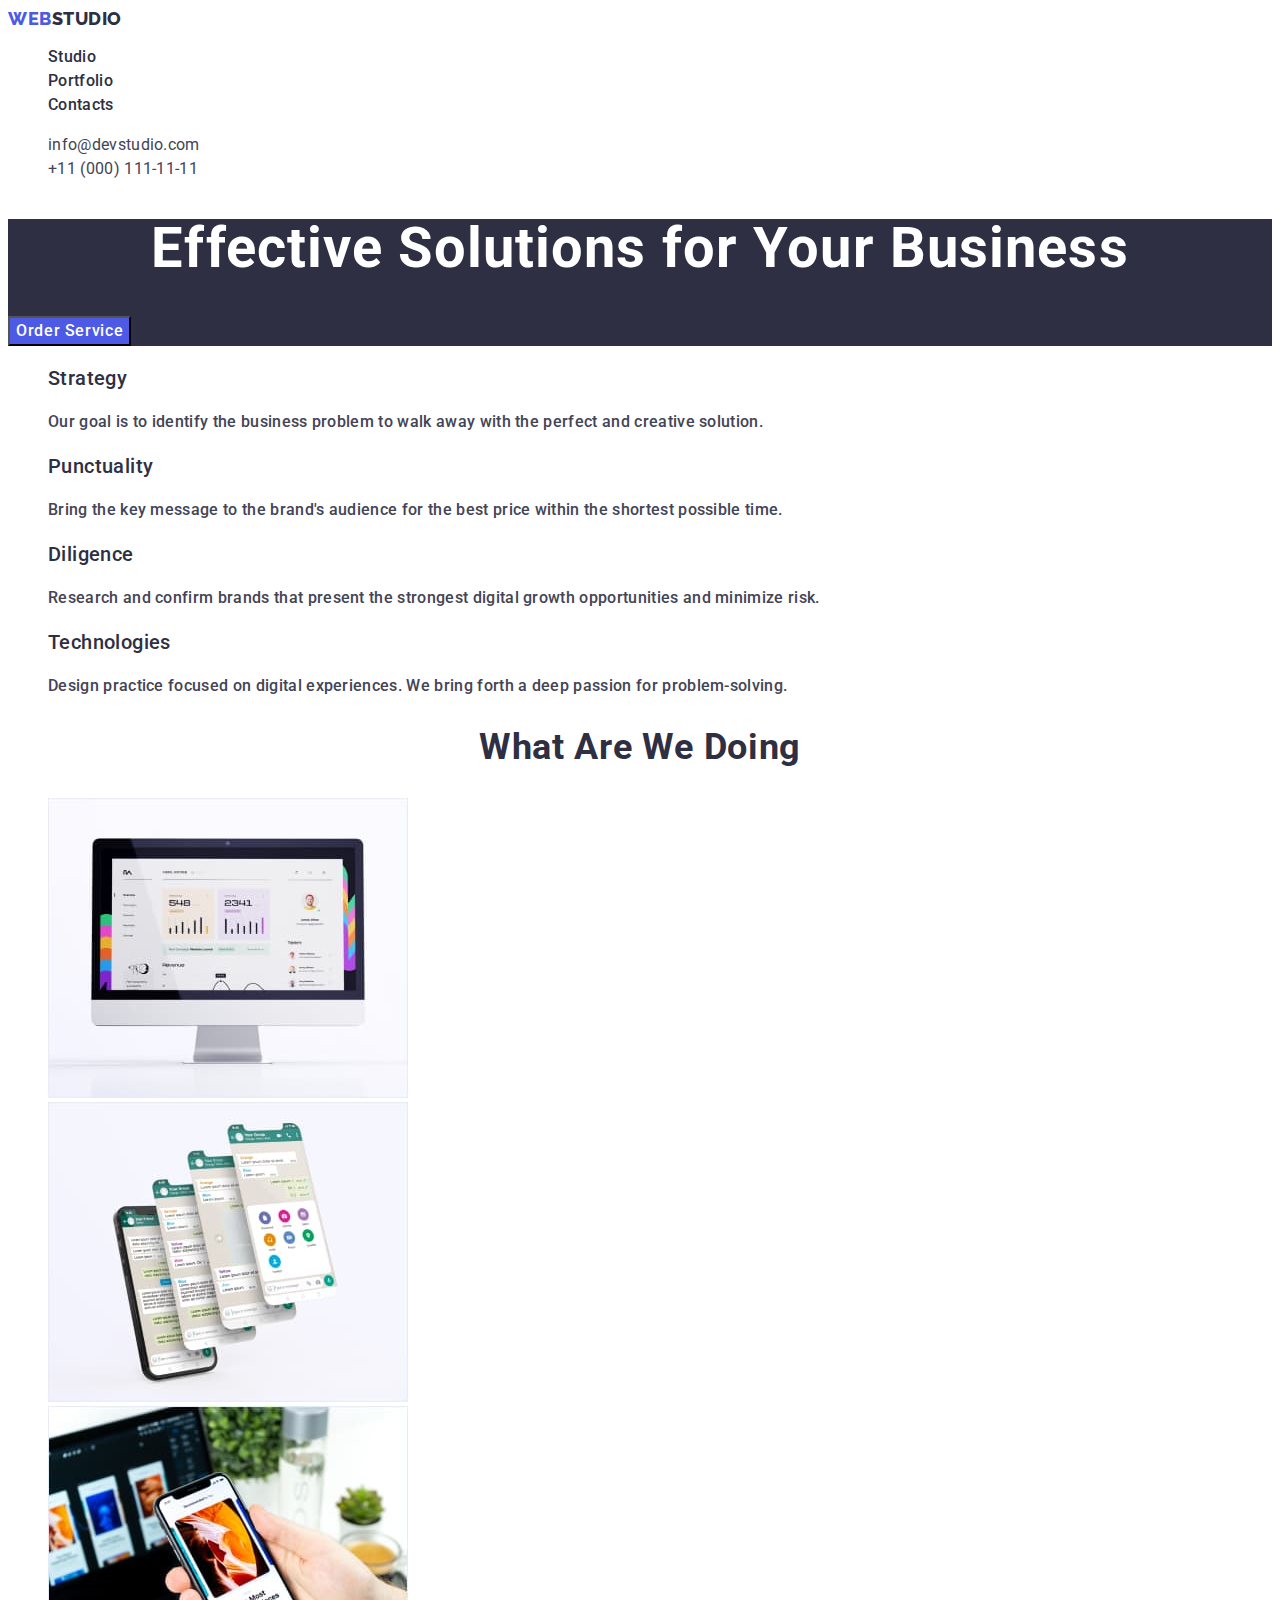
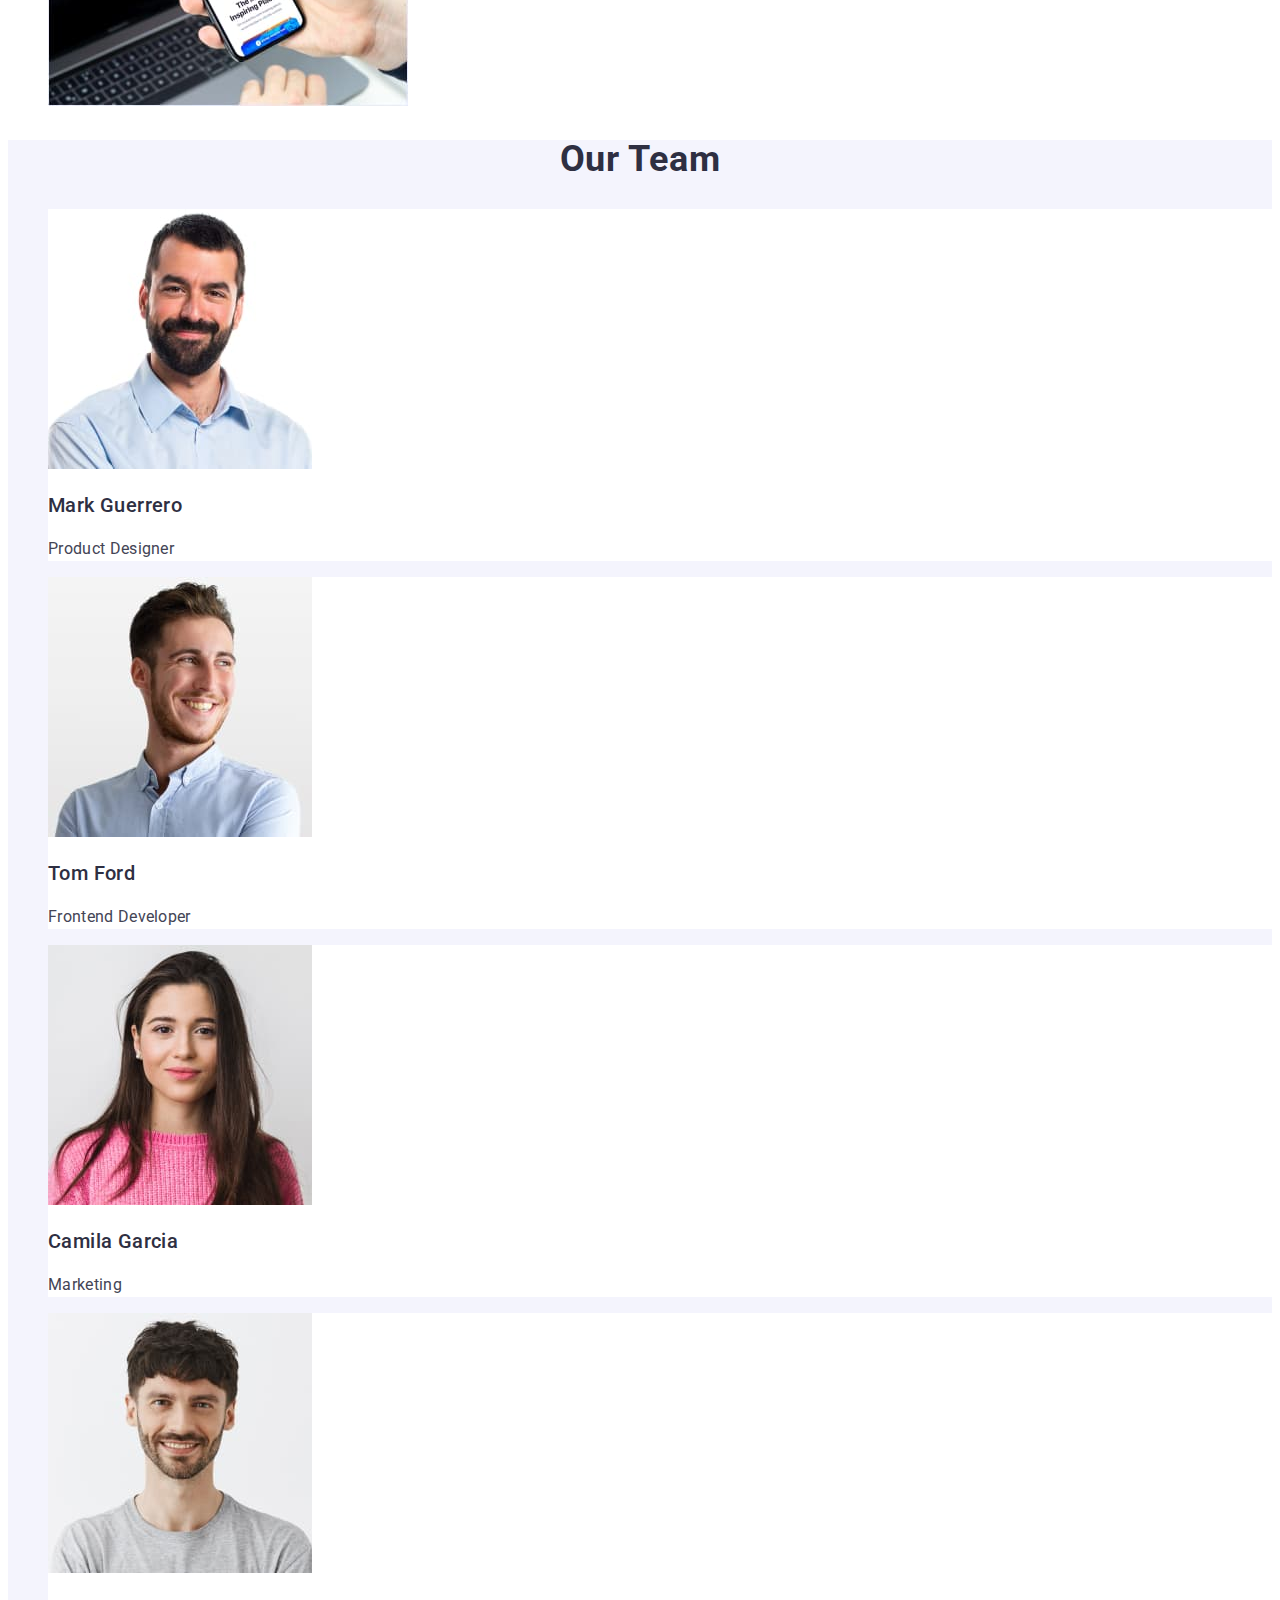
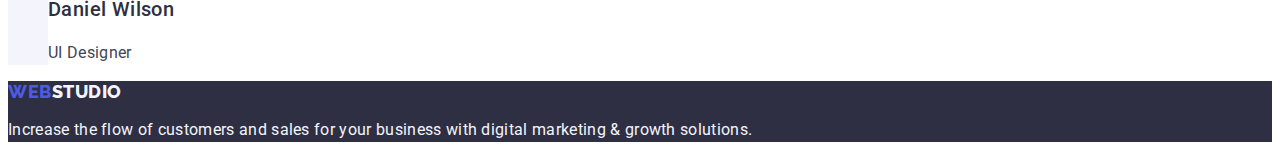
<file: index.html>
<!DOCTYPE html>
<html lang="en">
  <head>
    <meta charset="UTF-8" />
    <meta name="viewport" content="width=device-width, initial-scale=1.0" />
    <title>WebStudio</title>
    <link rel="preconnect" href="https://fonts.googleapis.com" />
    <link rel="preconnect" href="https://fonts.gstatic.com" crossorigin />
    <link
      href="https://fonts.googleapis.com/css2?family=Raleway:wght@800&family=Roboto:wght@400;500;700&display=swap"
      rel="stylesheet"
    />
    <link rel="stylesheet" href="./css/style.css" />
  </head>
  <body>
    <header class="header">
      <nav class="header-navigation">
        <a class="header-logo link" href="./index.html"
          >Web<span class="header-logo-second">Studio</span></a
        >
        <ul class="header-list list">
          <li class="header-item">
            <a class="header-link link" href="./index.html">Studio</a>
          </li>
          <li class="header-item">
            <a class="header-link link" href="./portfolio.html">Portfolio</a>
          </li>
          <li class="header-item">
            <a class="header-link link" href="">Contacts</a>
          </li>
        </ul>
      </nav>
      <address class="header-mailto">
        <ul class="header-mailto-list list">
          <li class="header-mailto-item">
            <a class="header-mailto-link link" href="mailto:info@devstudio.com"
              >info@devstudio.com</a
            >
          </li>
          <li class="header-mailto-item">
            <a class="header-mailto-link link" href="tel:+110001111111"
              >+11 (000) 111-11-11</a
            >
          </li>
        </ul>
      </address>
    </header>
    <main>
      <!--1 section-->
      <section id="#studio" class="hero">
        <h1 class="hero-title">Effective Solutions for Your Business</h1>
        <button type="button" class="hero-button link-btn">
          Order Service
        </button>
      </section>
      <!--2 section-->
      <section class="values">
        <h2 hidden>Values</h2>
        <ul class="values-list list">
          <li class="values-item">
            <h3 class="values-subtitle">Strategy</h3>
            <p class="values-text">
              Our goal is to identify the business problem to walk away with the
              perfect and creative solution.
            </p>
          </li>
          <li class="values-item">
            <h3 class="values-subtitle">Punctuality</h3>
            <p class="values-text">
              Bring the key message to the brand's audience for the best price
              within the shortest possible time.
            </p>
          </li>
          <li class="values-item">
            <h3 class="values-subtitle">Diligence</h3>
            <p class="values-text">
              Research and confirm brands that present the strongest digital
              growth opportunities and minimize risk.
            </p>
          </li>
          <li class="values-item">
            <h3 class="values-subtitle">Technologies</h3>
            <p class="values-text">
              Design practice focused on digital experiences. We bring forth a
              deep passion for problem-solving.
            </p>
          </li>
        </ul>
      </section>
      <!--3 section-->
      <section class="product">
        <h2 class="product-title">What are we doing</h2>
        <ul class="product-list list">
          <li class="product-item">
            <img
              class="product-img"
              src="./images/img1.jpg"
              alt="computer monitor"
              width="360"
              height="300"
            />
          </li>
          <li class="product-item">
            <img
              class="product-img"
              src="./images/img2.jpg"
              alt="phone display"
              width="360"
              height="300"
            />
          </li>
          <li class="product-item">
            <img
              class="product-img"
              src="./images/img3.jpg"
              alt="laptop monitor and phone display"
              width="360"
              height="300"
            />
          </li>
        </ul>
      </section>
      <!--4 section-->
      <section id="#contacts" class="team">
        <h2 class="team-title">Our Team</h2>
        <ul class="team-list list">
          <li class="team-item">
            <img
              class="team-img"
              src="./images/img_team1.jpg"
              alt="man"
              width="264"
              height="260"
            />
            <h3 class="team-subtitle">Mark Guerrero</h3>
            <p class="team-text">Product Designer</p>
          </li>
          <li class="team-item">
            <img
              class="team-img"
              src="./images/img_team2.jpg"
              alt="man"
              width="264"
              height="260"
            />
            <h3 class="team-subtitle">Tom Ford</h3>
            <p class="team-text">Frontend Developer</p>
          </li>
          <li class="team-item">
            <img
              class="team-img"
              src="./images/img_team3.jpg"
              alt="women"
              width="264"
              height="260"
            />
            <h3 class="team-subtitle">Camila Garcia</h3>
            <p class="team-text">Marketing</p>
          </li>
          <li class="team-item">
            <img
              class="team-img"
              src="./images/img_team4.jpg"
              alt="man"
              width="264"
              height="260"
            />
            <h3 class="team-subtitle">Daniel Wilson</h3>
            <p class="team-text">UI Designer</p>
          </li>
        </ul>
      </section>
    </main>
    <footer class="footer">
      <a class="footer-logo link" href="./index.html"
        >Web<span class="footer-logo-second">Studio</span></a
      >
      <p class="footer-text">
        Increase the flow of customers and sales for your business with digital
        marketing & growth solutions.
      </p>
    </footer>
  </body>
</html>
</file>
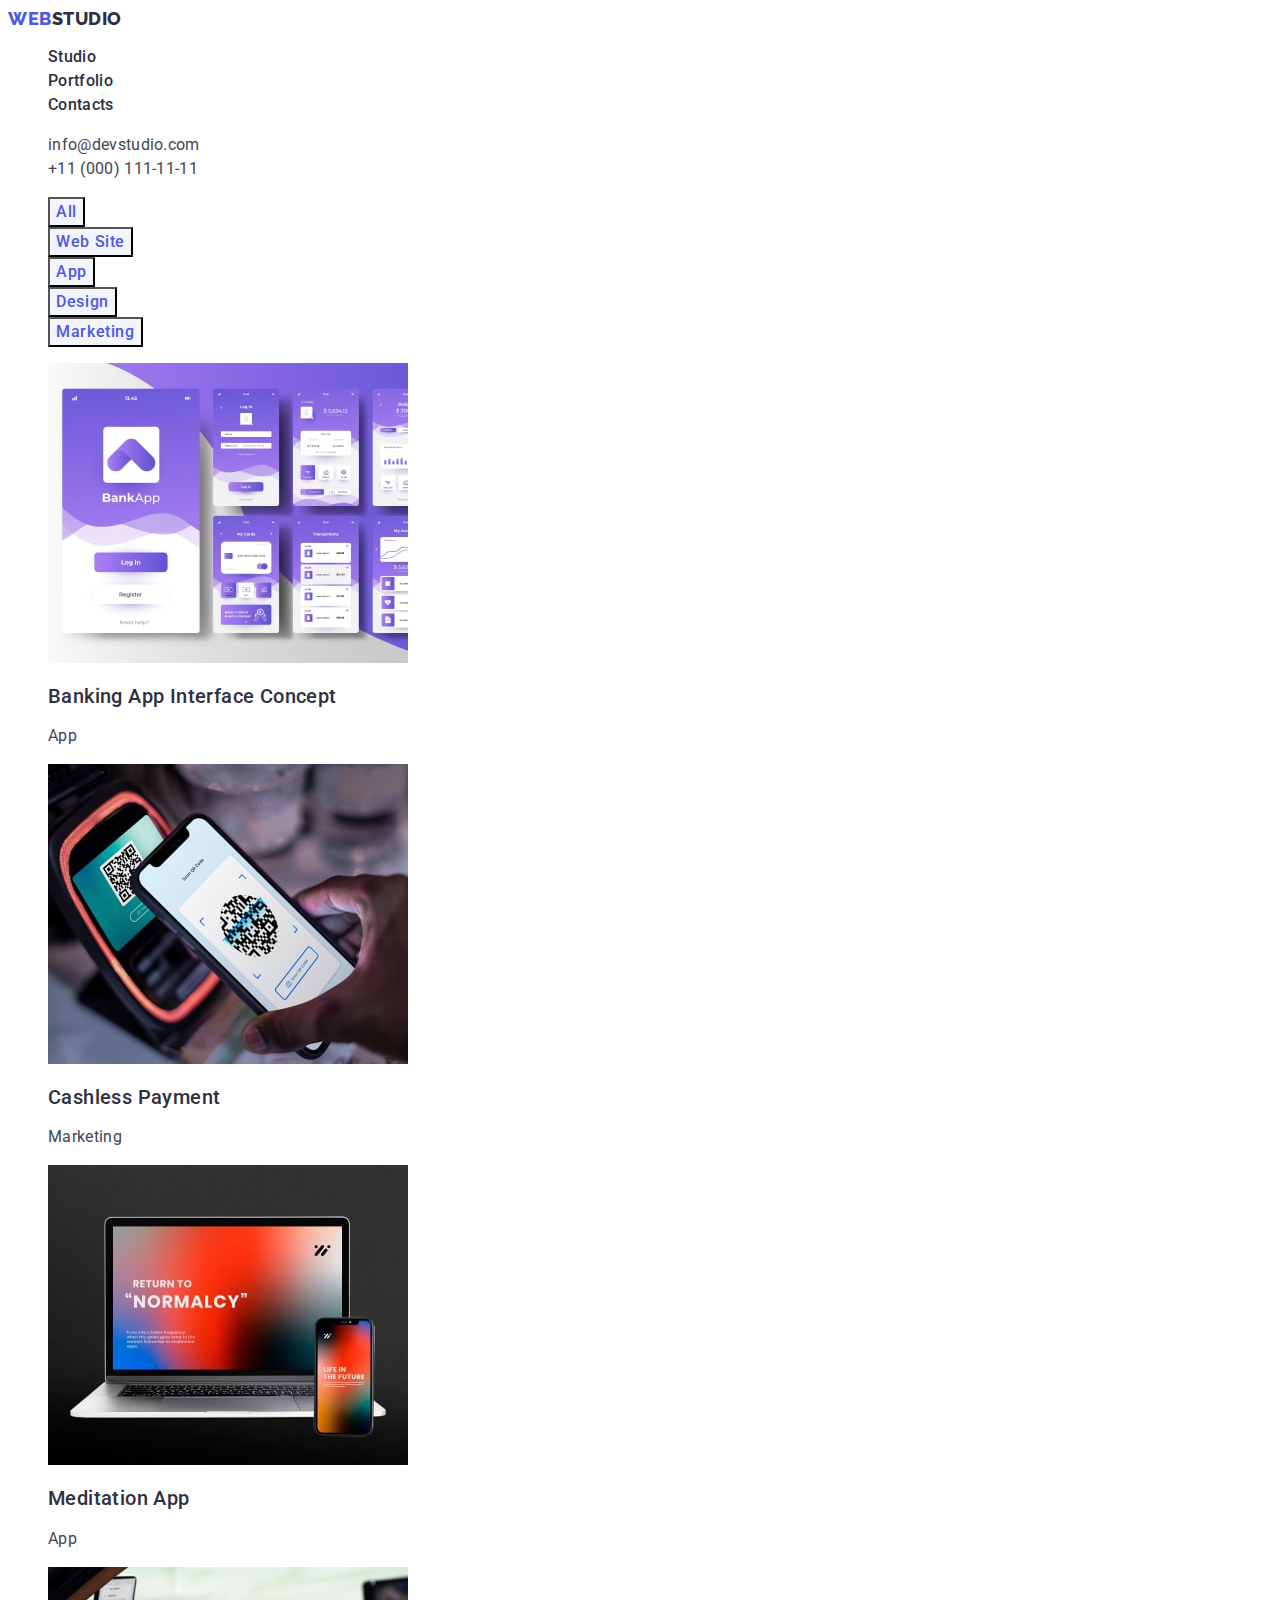
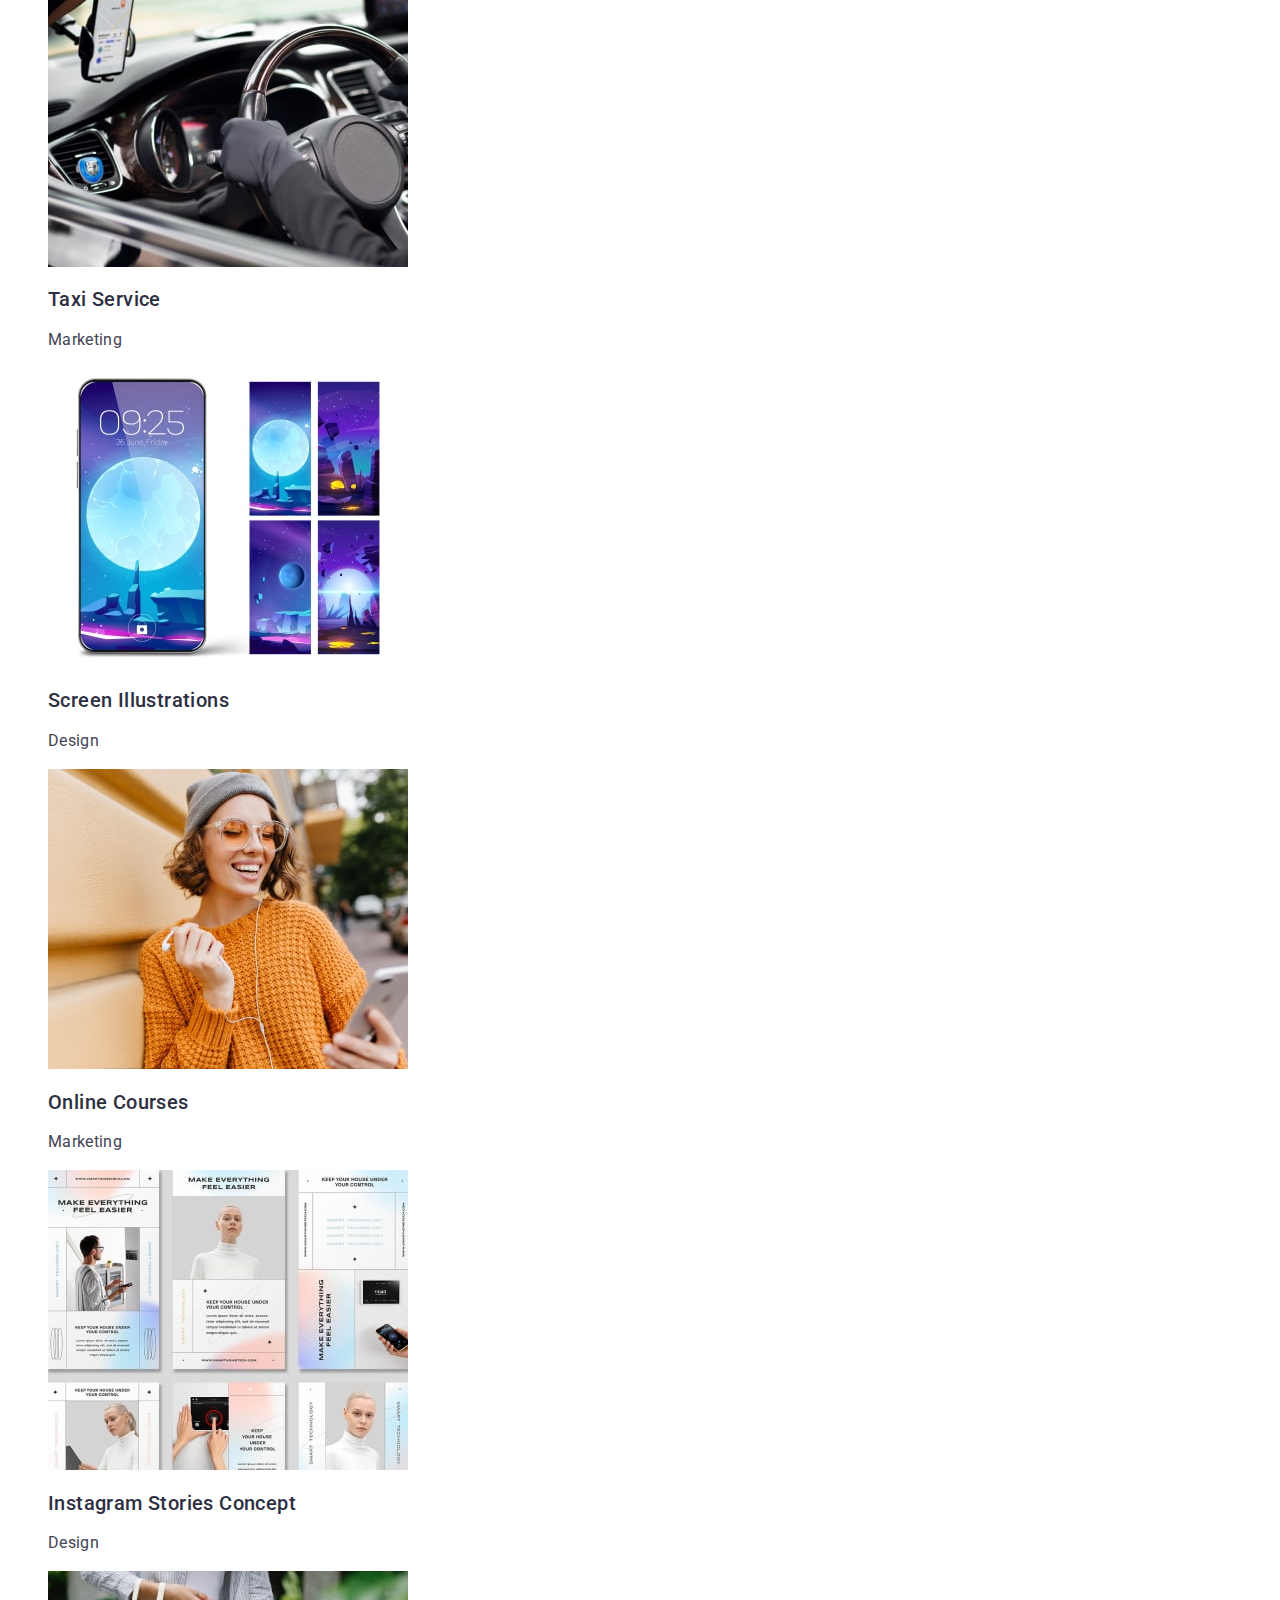
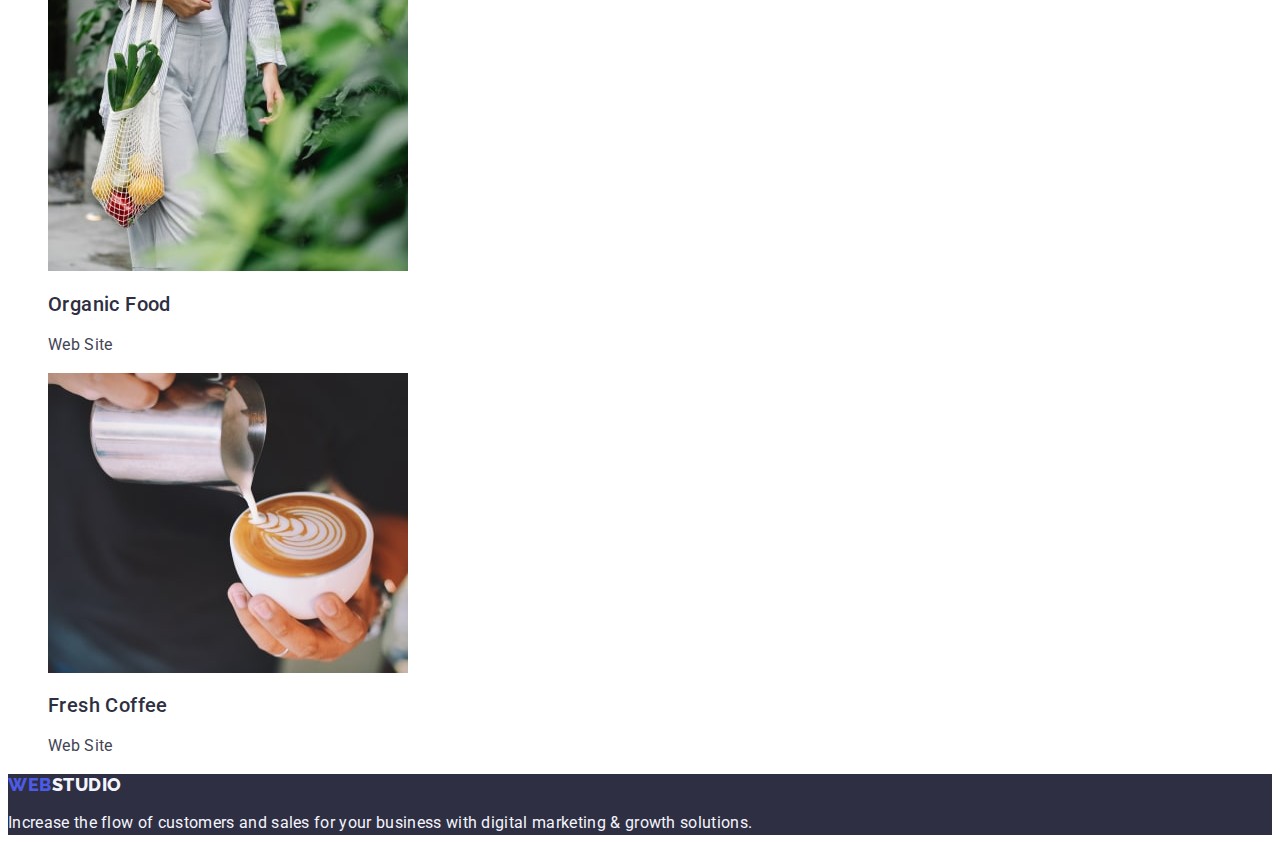
<file: portfolio.html>
<!DOCTYPE html>
<html lang="en">
  <head>
    <meta charset="UTF-8" />
    <meta name="viewport" content="width=device-width, initial-scale=1.0" />
    <title>Portfolio</title>
    <link rel="preconnect" href="https://fonts.googleapis.com" />
    <link rel="preconnect" href="https://fonts.gstatic.com" crossorigin />
    <link
      href="https://fonts.googleapis.com/css2?family=Raleway:wght@800&family=Roboto:wght@400;500;700&display=swap"
      rel="stylesheet"
    />
    <link rel="stylesheet" href="./css/style.css" />
  </head>
  <body>
    <header class="header">
      <nav class="header-navigation">
        <a class="header-logo link" href="./index.html"
          >Web<span class="header-logo-second">Studio</span></a
        >
        <ul class="header-list list">
          <li class="header-item">
            <a class="header-link link" href="./index.html">Studio</a>
          </li>
          <li class="header-item">
            <a class="header-link link" href="./portfolio.html">Portfolio</a>
          </li>
          <li class="header-item">
            <a class="header-link link" href="">Contacts</a>
          </li>
        </ul>
      </nav>
      <address class="header-mailto">
        <ul class="header-mailto-list list">
          <li class="header-mailto-item">
            <a class="header-mailto-link link" href="mailto:info@devstudio.com"
              >info@devstudio.com</a
            >
          </li>
          <li class="header-mailto-item">
            <a class="header-mailto-link link" href="tel:+110001111111"
              >+11 (000) 111-11-11</a
            >
          </li>
        </ul>
      </address>
    </header>
    <main>
      <section class="portfolio">
        <h1 hidden>Portfolio</h1>
        <ul class="portfolio-list list">
          <li class="portfolio-item">
            <button type="button" class="portfolio-btn link-btn">All</button>
          </li>
          <li class="portfolio-item">
            <button type="button" class="portfolio-btn link-btn">
              Web Site
            </button>
          </li>
          <li class="portfolio-item">
            <button type="button" class="portfolio-btn link-btn">App</button>
          </li>
          <li class="portfolio-item">
            <button type="button" class="portfolio-btn link-btn">Design</button>
          </li>
          <li class="portfolio-item">
            <button type="button" class="portfolio-btn link-btn">
              Marketing
            </button>
          </li>
        </ul>
        <ul class="portfolio-sec-list list">
          <li class="portfolio-sec-item">
            <a href="" class="portfolio-sec-link link">
              <img
                src="./images/imgportf1.jpg"
                alt="Banking App"
                width="360"
                height="300"
              />
              <h2 class="portfolio-sec-subtitle">
                Banking App Interface Concept
              </h2>
              <p class="portfolio-sec-text">App</p>
            </a>
          </li>
          <li class="portfolio-sec-item">
            <a href="" class="portfolio-sec-link link">
              <img
                class="portfolio-sec-img"
                src="./images/imgportf2.jpg"
                alt="Cashless Payment"
                width="360"
                height="300"
              />
              <h2 class="portfolio-sec-subtitle">Cashless Payment</h2>
              <p class="portfolio-sec-text">Marketing</p>
            </a>
          </li>
          <li class="portfolio-sec-item">
            <a href="" class="portfolio-sec-link link">
              <img
                class="portfolio-sec-img"
                src="./images/imgportf3.jpg"
                alt="Meditation App"
                width="360"
                height="300"
              />
              <h2 class="portfolio-sec-subtitle">Meditation App</h2>
              <p class="portfolio-sec-text">App</p>
            </a>
          </li>
          <li class="portfolio-sec-item">
            <a href="" class="portfolio-sec-link link">
              <img
                class="portfolio-sec-img"
                src="./images/imgportf4.jpg"
                alt="Taxi Service"
                width="360"
                height="300"
              />
              <h2 class="portfolio-sec-subtitle">Taxi Service</h2>
              <p class="portfolio-sec-text">Marketing</p>
            </a>
          </li>
          <li class="portfolio-sec-item">
            <a href="" class="portfolio-sec-link link">
              <img
                class="portfolio-sec-img"
                src="./images/imgportf5.jpg"
                alt="Screen Illustrations"
                width="360"
                height="300"
              />
              <h2 class="portfolio-sec-subtitle">Screen Illustrations</h2>
              <p class="portfolio-sec-text">Design</p>
            </a>
          </li>
          <li class="portfolio-sec-item">
            <a href="" class="portfolio-sec-link link">
              <img
                class="portfolio-sec-img"
                src="./images/imgportf6.jpg"
                alt="Girl smiles"
                width="360"
                height="300"
              />
              <h2 class="portfolio-sec-subtitle">Online Courses</h2>
              <p class="portfolio-sec-text">Marketing</p>
            </a>
          </li>
          <li class="portfolio-sec-item">
            <a href="" class="portfolio-sec-link link">
              <img
                class="portfolio-sec-img"
                src="./images/imgportf7.jpg"
                alt="Instagram Stories Concept"
                width="360"
                height="300"
              />
              <h2 class="portfolio-sec-subtitle">Instagram Stories Concept</h2>
              <p class="portfolio-sec-text">Design</p>
            </a>
          </li>
          <li class="portfolio-sec-item">
            <a href="" class="portfolio-sec-link link">
              <img
                class="portfolio-sec-img"
                src="./images/imgportf8.jpg"
                alt="Woman carries vegetables"
                width="360"
                height="300"
              />
              <h2 class="portfolio-sec-subtitle">Organic Food</h2>
              <p class="portfolio-sec-text">Web Site</p>
            </a>
          </li>
          <li class="portfolio-sec-item">
            <a href="" class="portfolio-sec-link link">
              <img
                class="portfolio-sec-img"
                src="./images/imgportf9.jpg"
                alt="Cup of coffee"
                width="360"
                height="300"
              />
              <h2 class="portfolio-sec-subtitle">Fresh Coffee</h2>
              <p class="portfolio-sec-text">Web Site</p>
            </a>
          </li>
        </ul>
      </section>
    </main>
    <footer class="footer">
      <a class="footer-logo link" href="./index.html"
        >Web<span class="footer-logo-second">Studio</span></a
      >
      <p class="footer-text">
        Increase the flow of customers and sales for your business with digital
        marketing & growth solutions.
      </p>
    </footer>
  </body>
</html>
</file>
<file: css/style.css>
:root {
  --color-iris: #4d5ae5;
  --color-ocean: #404bbf;
  --color-navy-blue: #2e2f42;
  --color-green: #31d0aa;
  --color-slate: #434455;
  --color-light-slate: #8e8f99;
  --color-cornflower: #e7e9fc;
  --color-cloud: #f4f4fd;
  --color-navy-blue-modal: #2e2f42;
  --color-grey: #2e2f42;
  --color-white: #ffffff;
  --color-dairy: #fcfcfc;

  --font-family: "Roboto", sans-serif;
  --font-family: "Raleway" sans-serif;

  --font-weight: 800px;
  --font-weight: 700px;
  --font-weight: 500px;
  --font-weight: 400px;

  --font-size: 16px;
  --font-size: 18px;
  --font-size: 20px;
  --font-size: 36px;
  --font-size: 56px;

  --text-decoration: none;
  --list-style-type: none;

  --line-height: 1.16em;
  --line-height: 1.5em;
  --line-height: 1.07em;
  --line-height: 1.2em;
  --line-height: 1.11em;
  --line-height: 1.17em;
  --letter-spacing: -0.02em;
  --letter-spacing: -0.03em;
  --letter-spacing: -0.04em;
  --text-transform: uppercase;
  --background-color: #fff;
  --background-color: #404bbf;
  --background-color: #2e2f42;
  --background-color: #4d5ae5;
}

body {
  font-family: "Roboto", sans-serif;
  background-color: #fff;
  color: #434455;
}

.link {
  text-decoration: none;
}
.link-btn {
  text-decoration: none;
}
.link-logo {
  text-decoration: none;
}
.link:hover,
.link:focus {
  color: #404bbf;
}
.link-btn:hover,
.link-btn:focus {
  color: #fff;
  background-color: #404bbf;
}
.list {
  list-style-type: none;
}

.header-logo {
  color: #4d5ae5;
  background-color: var(--white, #fff);
  font-family: "Raleway", sans-serif;
  font-size: 18px;
  font-weight: 800;
  line-height: 1.17em;
  letter-spacing: 0.03em;
  text-transform: uppercase;
  text-decoration: none;
}

.header-logo-second {
  color: var(--navyblue, #2e2f42);
}

.header-link {
  color: var(--navyblue, #2e2f42);
  font-size: 16px;
  font-weight: 500;
  line-height: 1.5em;
  letter-spacing: 0.02em;
}

.header-mailto {
  font-style: normal;
}

.header-mailto-link {
  color: var(--slate, #434455);
  font-size: 16px;
  line-height: 1.5em;
  letter-spacing: 0.02em;
}

.hero {
  background-color: #2e2f42;
}
.hero-title {
  color: var(--white, #fff);
  text-align: center;
  font-size: 56px;
  line-height: 1.07em;
  letter-spacing: 0.02em;
}
.hero-button {
  color: var(--white, #fff);
  background-color: var(--iris, #4d5ae5);
  font-family: "Roboto", sans-serif;
  font-weight: 500;
  font-size: 16px;
  line-height: 1.5em;
  letter-spacing: 0.04em;
  cursor: pointer;
}
.values {
  font-weight: 500;
  font-size: 20px;
  line-height: 1.2em;
  letter-spacing: 0.02em;
}
.values-subtitle {
  color: #2e2f42;
  font-weight: 500;
  font-size: 20px;
  line-height: 1.2em;
  letter-spacing: 0.02em;
}
.values-text {
  font-size: 16px;
  line-height: 1.5em;
  letter-spacing: 0.02em;
  color: var(--slate, #434455);
}
.product {
  background-color: var(--white, #fff);
}
.product-title {
  color: var(--navyblue, #2e2f42);
  text-align: center;
  font-size: 36px;
  line-height: 1.11em;
  letter-spacing: 0.02em;
  text-transform: capitalize;
}
.product-img {
  color: #e7e9fc;
}
.team {
  background-color: var(--cloud, #f4f4fd);
}
.team-title {
  color: var(--navyblue, #2e2f42);
  text-align: center;
  font-size: 36px;
  line-height: 1.11em;
  letter-spacing: 0.02em;
  text-transform: capitalize;
}
.team-item {
  background-color: var(--white, #fff);
}
.team-img {
  background-color: var(--white, #fff);
}
.team-subtitle {
  background-color: var(--white, #fff);
  color: var(--navyblue, #2e2f42);
  font-size: 20px;
  font-weight: 500;
  line-height: 1.2em;
  letter-spacing: 0.02em;
}
.team-text {
  background-color: var(--white, #fff);
  color: var(--slate, #434455);
  font-size: 16px;
  line-height: 1.5em;
  letter-spacing: 0.02em;
}
.footer {
  background-color: var(--navyblue, #2e2f42);
}
.footer-logo {
  color: var(--iris, #4d5ae5);
  font-family: "Raleway", sans-serif;
  font-size: 18px;
  font-weight: 800;
  line-height: 1.17em;
  letter-spacing: 0.03em;
  text-transform: uppercase;
}
.footer-logo-second {
  color: var(--cloud, #f4f4fd);
}
.footer-text {
  color: var(--cloud, #f4f4fd);
  font-size: 16px;
  line-height: 1.5em;
  letter-spacing: 0.02em;
}

.portfolio {
  background-color: var(--white, #fff);
}
.portfolio-btn {
  background-color: var(--cloud, #f4f4fd);
  color: #4d5ae5;
  text-align: center;
  font-family: "Roboto", sans-serif;
  font-size: 16px;
  font-weight: 500;
  line-height: 1.5;
  letter-spacing: 0.04em;
  cursor: pointer;
}
.portfolio-sec-subtitle {
  color: var(--navyblue, #2e2f42);
  font-size: 20px;
  font-weight: 500;
  line-height: 1.2;
  letter-spacing: 0.02em;
}
.portfolio-sec-text {
  color: var(--slate, #434455);
  font-size: 16px;
  line-height: 1.5;
  letter-spacing: 0.02em;
}
</file>
